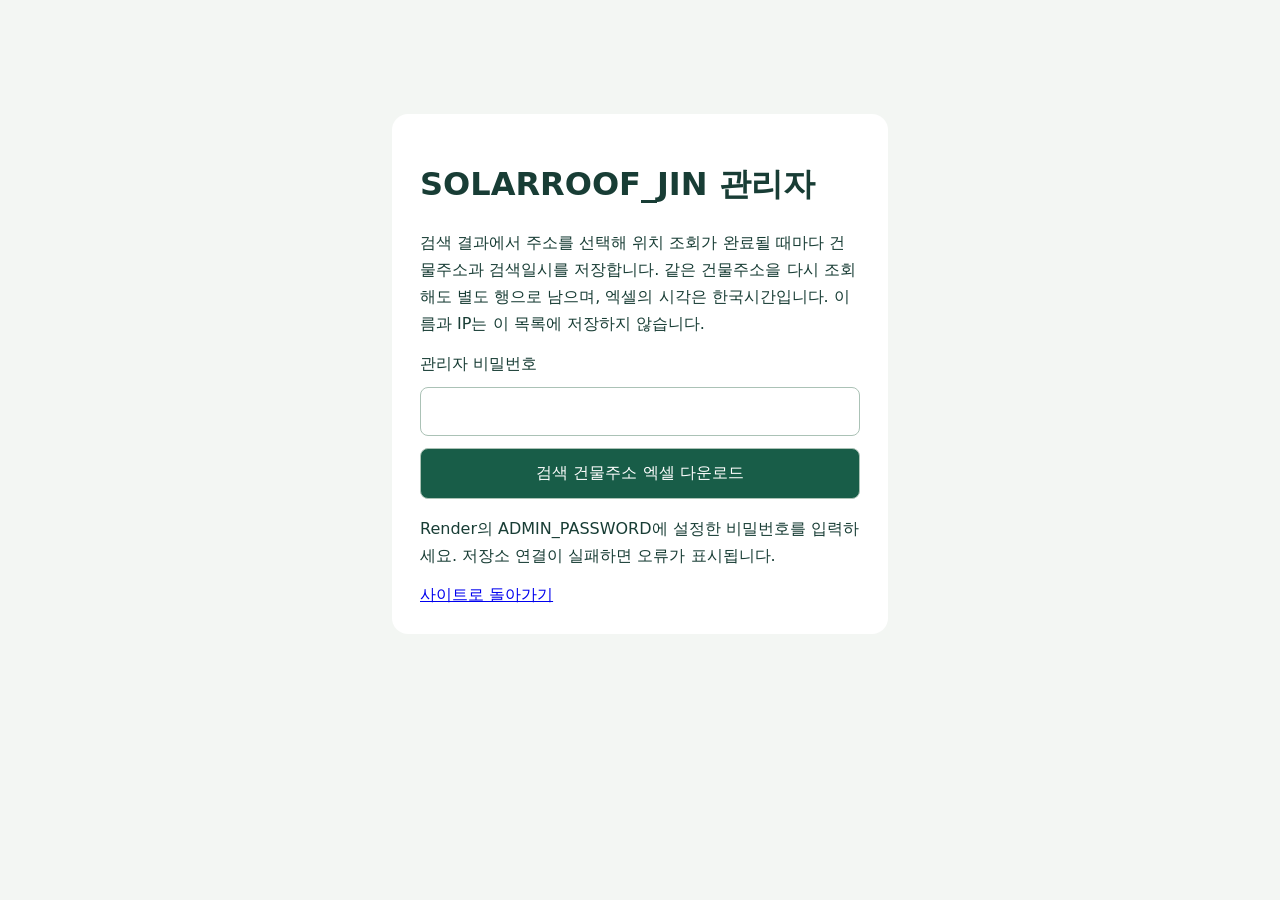
<file: static/admin.html>
<!doctype html><html lang="ko"><meta charset="utf-8"><meta name="viewport" content="width=device-width,initial-scale=1"><title>SOLARROOF_JIN 관리자</title><style>body{font-family:system-ui;background:#f3f6f3;color:#183d35;margin:0;padding:24px}main{max-width:440px;margin:10vh auto;background:white;padding:28px;border-radius:16px}input,button{box-sizing:border-box;width:100%;font:inherit;padding:14px;margin-top:12px;border:1px solid #abc2b6;border-radius:8px}button{background:#185d48;color:white;cursor:pointer}p{line-height:1.7}</style><main><h1>SOLARROOF_JIN 관리자</h1><p>검색 결과에서 주소를 선택해 위치 조회가 완료될 때마다 건물주소과 검색일시를 저장합니다. 같은 건물주소을 다시 조회해도 별도 행으로 남으며, 엑셀의 시각은 한국시간입니다. 이름과 IP는 이 목록에 저장하지 않습니다.</p><form method="post" action="/admin/export"><label>관리자 비밀번호<input type="password" name="password" required maxlength="512" autocomplete="current-password"></label><button>검색 건물주소 엑셀 다운로드</button></form><p>Render의 ADMIN_PASSWORD에 설정한 비밀번호를 입력하세요. 저장소 연결이 실패하면 오류가 표시됩니다.</p><a href="/">사이트로 돌아가기</a></main></html>
</file>
